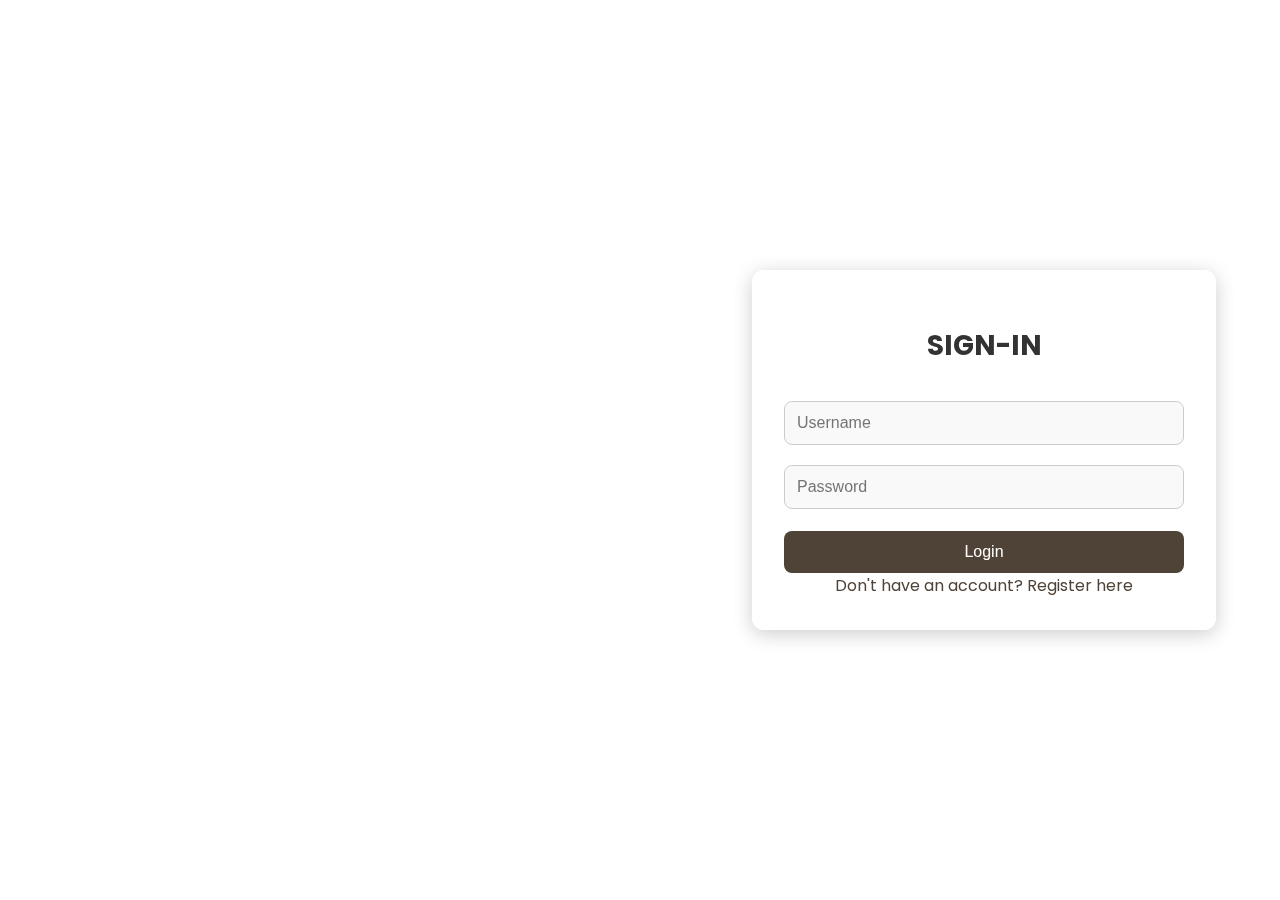
<file: templates/login.html>
<!DOCTYPE html> 
<html lang="en">
<head>
    <meta charset="UTF-8">
    <meta name="viewport" content="width=device-width, initial-scale=1.0">
    <title>SIGN-IN</title>
    <link href="https://fonts.googleapis.com/css2?family=Poppins:wght@400;600&display=swap" rel="stylesheet">
    <style>
        /* Global Styles */
        body {
            font-family: 'Poppins', sans-serif;
            margin: 0;
            padding: 0;
            background: url('https://www.qinprinting.com/blog/wp-content/uploads/2023/08/cookbook-design-and-printing.jpg') no-repeat center center fixed;
            background-size: cover;
            height: 100vh;
            display: flex;
            justify-content: flex-end; /* Aligns the form to the right */
            align-items: center;
        }

        /* Container */
        .container {
            background-color: rgba(255, 255, 255, 0.8);
            padding: 2rem;
            box-shadow: 0px 4px 20px rgba(0, 0, 0, 0.2);
            border-radius: 12px;
            max-width: 400px;
            width: 100%;
            text-align: center;
            margin-right: 5%; /* Moves the form a bit from the right edge */
            backdrop-filter: blur(10px);
        }

        /* Heading */
        h2 {
            margin-bottom: 1.5rem;
            font-size: 28px;
            color: #333;
            font-weight: bold;
        }

        /* Input Fields */
        input[type="text"],
        input[type="password"] {
            width: 100%;
            padding: 12px;
            margin: 10px 0;
            border: 1px solid #ccc;
            border-radius: 8px;
            font-size: 16px;
            box-sizing: border-box;
            background-color: #f9f9f9;
        }

        /* Button Styling */
        button {
            background-color: #4f4237;
            color: white;
            padding: 12px;
            margin-top: 12px;
            border: none;
            border-radius: 8px;
            cursor: pointer;
            width: 100%;
            font-size: 16px;
            transition: background-color 0.3s ease;
        }

        button:hover {
            background-color: #4f4237;
        }

        /* Text Styling */
        p {
            margin-top: 12px;
            font-size: 14px;
            color: #555;
        }

        a {
            color: #4f4237;
            text-decoration: none;
        }

        a:hover {
            text-decoration: underline;
        }

        /* Responsive Design */
        @media screen and (max-width: 768px) {
            .container {
                padding: 1.5rem;
                margin-right: 2%; /* Adjusts margin for smaller screens */
            }
        }
    </style>
    <!-- Google Fonts Link -->
    <link href="https://fonts.googleapis.com/css2?family=Poppins:wght@400;600&display=swap" rel="stylesheet">
</head>
<body>
    <div class="container">
        <h2>SIGN-IN</h2>
        <form action="/login" method="post">
            <input type="text" name="username" placeholder="Username" required>
            <input type="password" name="password" placeholder="Password" required>
            <button type="submit">Login</button>
        </form>
        <a href="/register">Don't have an account? Register here</a>
    </div>
</body>
</html>
</file>
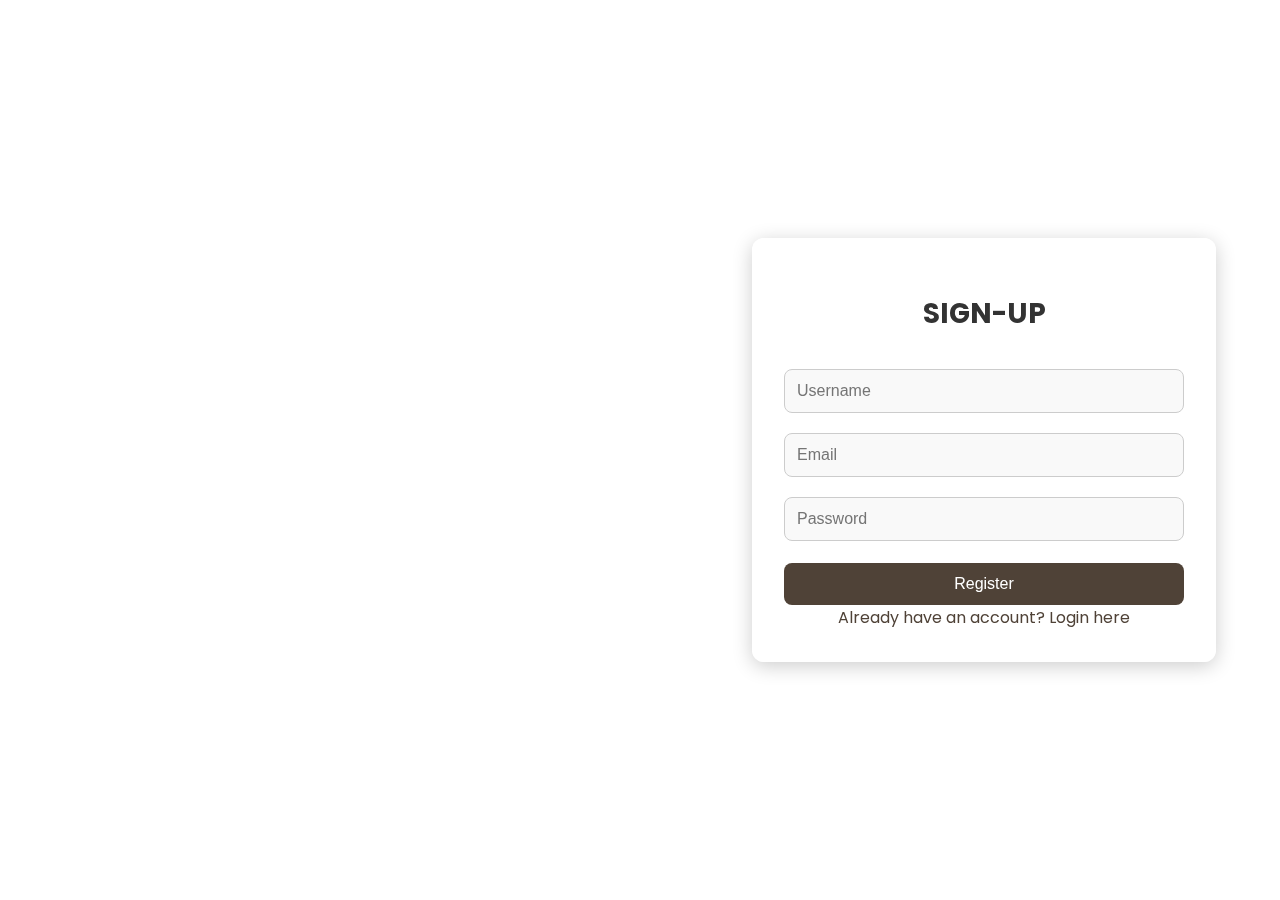
<file: templates/register.html>
<!DOCTYPE html> 
<html lang="en">
<head>
    <meta charset="UTF-8">
    <meta name="viewport" content="width=device-width, initial-scale=1.0">
    <title>SIGN-UP</title>
    <link href="https://fonts.googleapis.com/css2?family=Poppins:wght@400;600&display=swap" rel="stylesheet">
    <style>
        /* Global Styles */
        body {
            font-family: 'Poppins', sans-serif;
            margin: 0;
            padding: 0;
            background: url('https://www.qinprinting.com/blog/wp-content/uploads/2023/08/cookbook-design-and-printing.jpg') no-repeat center center fixed;
            background-size: cover;
            height: 100vh;
            display: flex;
            justify-content: flex-end; /* Aligns the form to the right */
            align-items: center;
        }

        /* Container */
        .container {
            background-color: rgba(255, 255, 255, 0.8);
            padding: 2rem;
            box-shadow: 0px 4px 20px rgba(0, 0, 0, 0.2);
            border-radius: 12px;
            max-width: 400px;
            width: 100%;
            text-align: center;
            margin-right: 5%; /* Moves the form a bit from the right edge */
            backdrop-filter: blur(10px);
        }

        /* Heading */
        h2 {
            margin-bottom: 1.5rem;
            font-size: 28px;
            color: #333;
            font-weight: bold;
        }

        /* Input Fields */
        input[type="text"],
        input[type="email"],
        input[type="password"] {
            width: 100%;
            padding: 12px;
            margin: 10px 0;
            border: 1px solid #ccc;
            border-radius: 8px;
            font-size: 16px;
            box-sizing: border-box;
            background-color: #f9f9f9;
        }

        /* Button Styling (updated to match login page) */
        button {
            background-color: #4f4237; /* Same as login page */
            color: white;
            padding: 12px;
            margin-top: 12px;
            border: none;
            border-radius: 8px;
            cursor: pointer;
            width: 100%;
            font-size: 16px;
            transition: background-color 0.3s ease;
        }

        button:hover {
            background-color: #4f4237; /* Hover effect same as login page */
        }

        /* Text Styling */
        p {
            margin-top: 12px;
            font-size: 14px;
            color: #555;
        }

        a {
            color: #4f4237;
            text-decoration: none;
        }

        a:hover {
            text-decoration: underline;
        }

        /* Responsive Design */
        @media screen and (max-width: 768px) {
            .container {
                padding: 1.5rem;
                margin-right: 2%; /* Adjusts margin for smaller screens */
            }
        }
    </style>
    <!-- Google Fonts Link -->
    <link href="https://fonts.googleapis.com/css2?family=Poppins:wght@400;600&display=swap" rel="stylesheet">
</head>
<body>
    <div class="container">
        <h2>SIGN-UP</h2>
        <form action="/register" method="post">
            <input type="text" name="username" placeholder="Username" required>
            <input type="email" name="email" placeholder="Email" required>
            <input type="password" name="password" placeholder="Password" required>
            <button type="submit">Register</button>
        </form>
        <a href="/login">Already have an account? Login here</a>
    </div>
</body>
</html>
</file>
